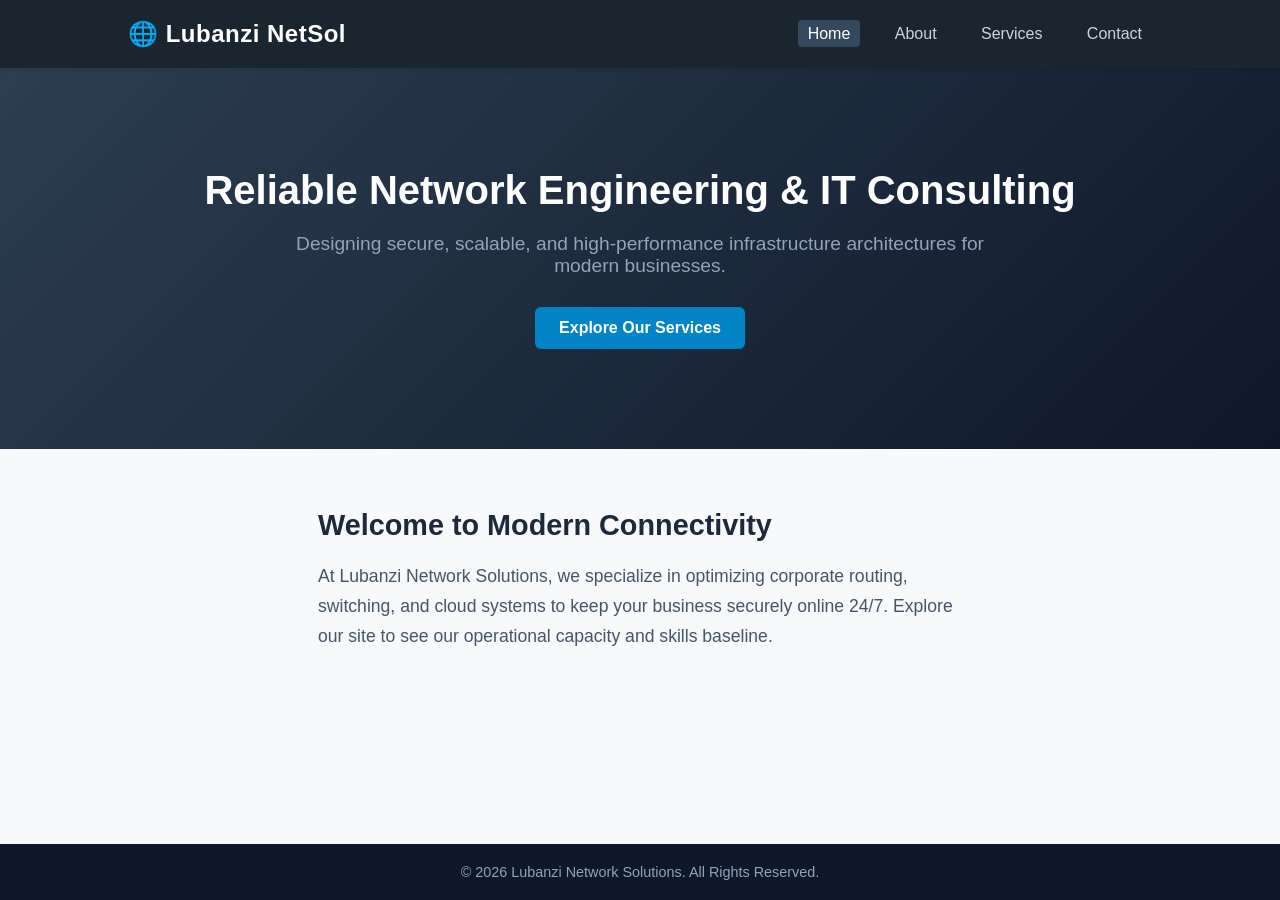
<file: index.html>
<!DOCTYPE html>
<html lang="en">
<head>
    <meta charset="UTF-8">
    <meta name="viewport" content="width=device-width, initial-scale=1.0">
    <title>Home | Lubanzi Network Solutions</title>
    <link rel="stylesheet" href="style.css">
</head>
<body>

    <!-- Shared Navigation Header -->
    <header>
        <div class="logo">
            <h2>🌐 Lubanzi NetSol</h2>
        </div>
        <nav>
            <a href="index.html" class="active">Home</a>
            <a href="about.html">About</a>
            <a href="services.html">Services</a>
            <a href="contact.html">Contact</a>
        </nav>
    </header>

    <!-- Hero Showcase Section -->
    <section class="hero">
        <div class="hero-content">
            <h1>Reliable Network Engineering & IT Consulting</h1>
            <p>Designing secure, scalable, and high-performance infrastructure architectures for modern businesses.</p>
            <a href="services.html" class="btn">Explore Our Services</a>
        </div>
    </section>

    <!-- Quick Overview Content Section -->
    <section class="main-content">
        <h3>Welcome to Modern Connectivity</h3>
        <p>At Lubanzi Network Solutions, we specialize in optimizing corporate routing, switching, and cloud systems to keep your business securely online 24/7. Explore our site to see our operational capacity and skills baseline.</p>
    </section>

    <!-- Shared Footer -->
    <footer>
        <p>&copy; 2026 Lubanzi Network Solutions. All Rights Reserved.</p>
    </footer>

</body>
</html>
</file>
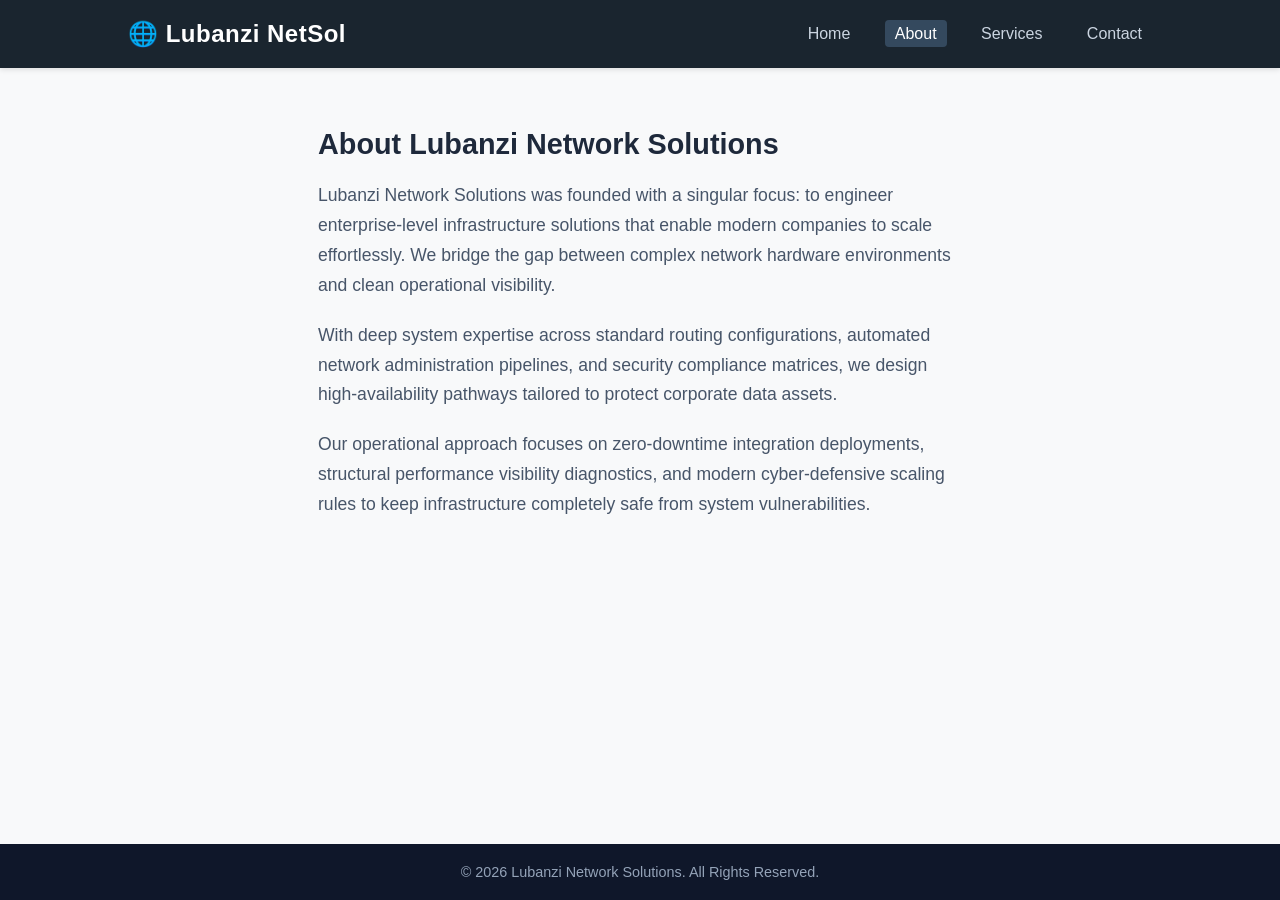
<file: about.html>
<!DOCTYPE html>
<html lang="en">
<head>
    <meta charset="UTF-8">
    <meta name="viewport" content="width=device-width, initial-scale=1.0">
    <title>About Us | Lubanzi Network Solutions</title>
    <link rel="stylesheet" href="style.css">
</head>
<body>

    <!-- Shared Navigation Header -->
    <header>
        <div class="logo">
            <h2>🌐 Lubanzi NetSol</h2>
        </div>
        <nav>
            <a href="index.html">Home</a>
            <a href="about.html" class="active">About</a>
            <a href="services.html">Services</a>
            <a href="contact.html">Contact</a>
        </nav>
    </header>

    <!-- Main Profile Content Section -->
    <main class="main-content">
        <h3>About Lubanzi Network Solutions</h3>
        <p>Lubanzi Network Solutions was founded with a singular focus: to engineer enterprise-level infrastructure solutions that enable modern companies to scale effortlessly. We bridge the gap between complex network hardware environments and clean operational visibility.</p>
        
        <p>With deep system expertise across standard routing configurations, automated network administration pipelines, and security compliance matrices, we design high-availability pathways tailored to protect corporate data assets.</p>
        
        <p>Our operational approach focuses on zero-downtime integration deployments, structural performance visibility diagnostics, and modern cyber-defensive scaling rules to keep infrastructure completely safe from system vulnerabilities.</p>
    </main>

    <!-- Shared Footer -->
    <footer>
        <p>&copy; 2026 Lubanzi Network Solutions. All Rights Reserved.</p>
    </footer>

</body>
</html>
</file>
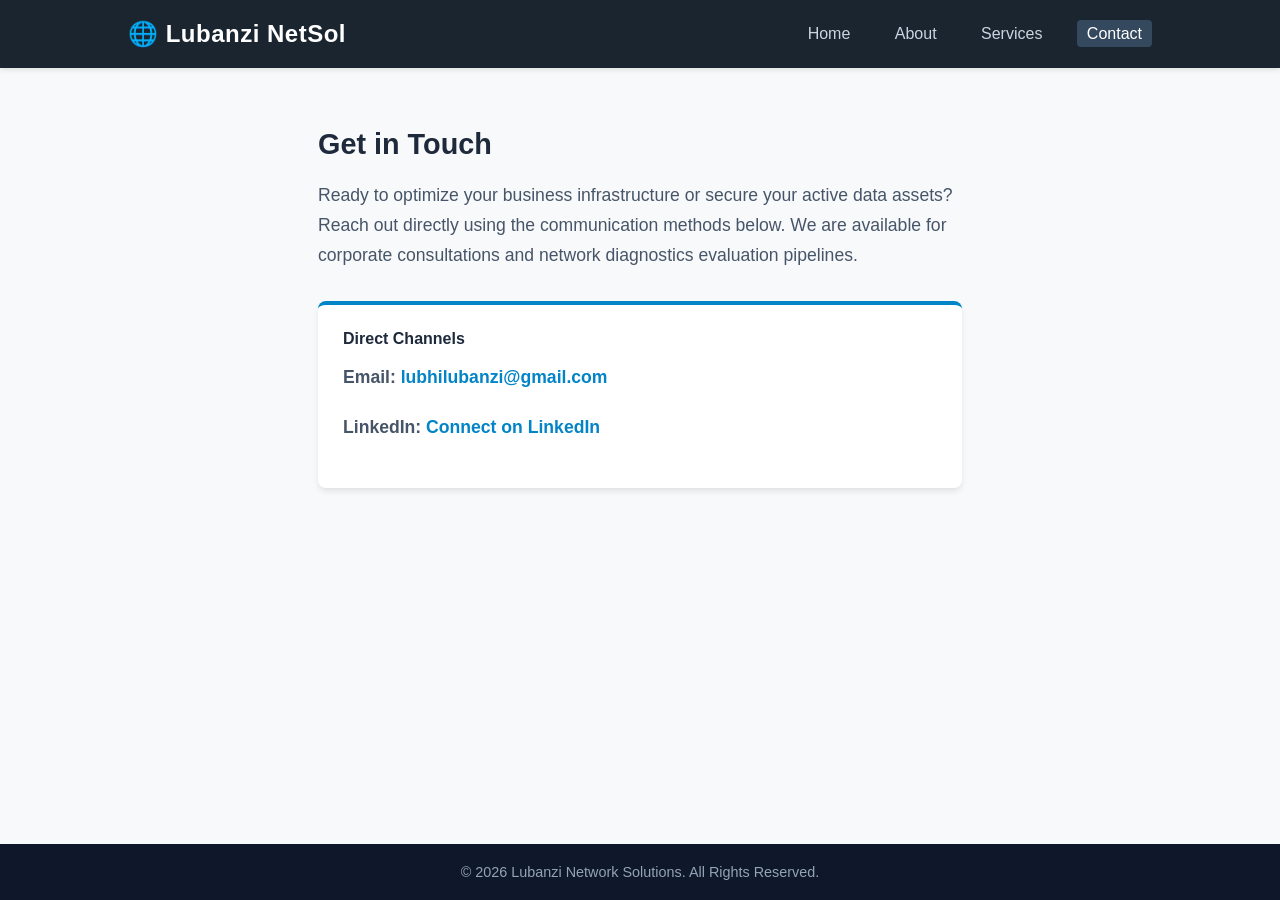
<file: contact.html>
<!DOCTYPE html>
<html lang="en">
<head>
    <meta charset="UTF-8">
    <meta name="viewport" content="width=device-width, initial-scale=1.0">
    <title>Contact Us | Lubanzi Network Solutions</title>
    <link rel="stylesheet" href="style.css">
</head>
<body>

    <!-- Shared Navigation Header -->
    <header>
        <div class="logo">
            <h2>🌐 Lubanzi NetSol</h2>
        </div>
        <nav>
            <a href="index.html">Home</a>
            <a href="about.html">About</a>
            <a href="services.html">Services</a>
            <a href="contact.html" class="active">Contact</a>
        </nav>
    </header>

    <!-- Main Content Section -->
    <main class="main-content">
        <h3>Get in Touch</h3>
        <p>Ready to optimize your business infrastructure or secure your active data assets? Reach out directly using the communication methods below. We are available for corporate consultations and network diagnostics evaluation pipelines.</p>
        
        <div class="service-card" style="margin-top: 30px;">
            <h4>Direct Channels</h4>
            <p style="margin-top: 15px;">
                <strong>Email:</strong> 
                <a href="mailto:lubhilubanzi@gmail.com" style="color: #0284c7; text-decoration: none; font-weight: 600;">lubhilubanzi@gmail.com</a>
            </p>
            <p style="margin-top: 15px;">
                <strong>LinkedIn:</strong> 
                <a href="https://linkedin.com" target="_blank" style="color: #0284c7; text-decoration: none; font-weight: 600;">Connect on LinkedIn</a>
            </p>
        </div>
    </main>

    <!-- Shared Footer -->
    <footer>
        <p>&copy; 2026 Lubanzi Network Solutions. All Rights Reserved.</p>
    </footer>

</body>
</html>
</file>
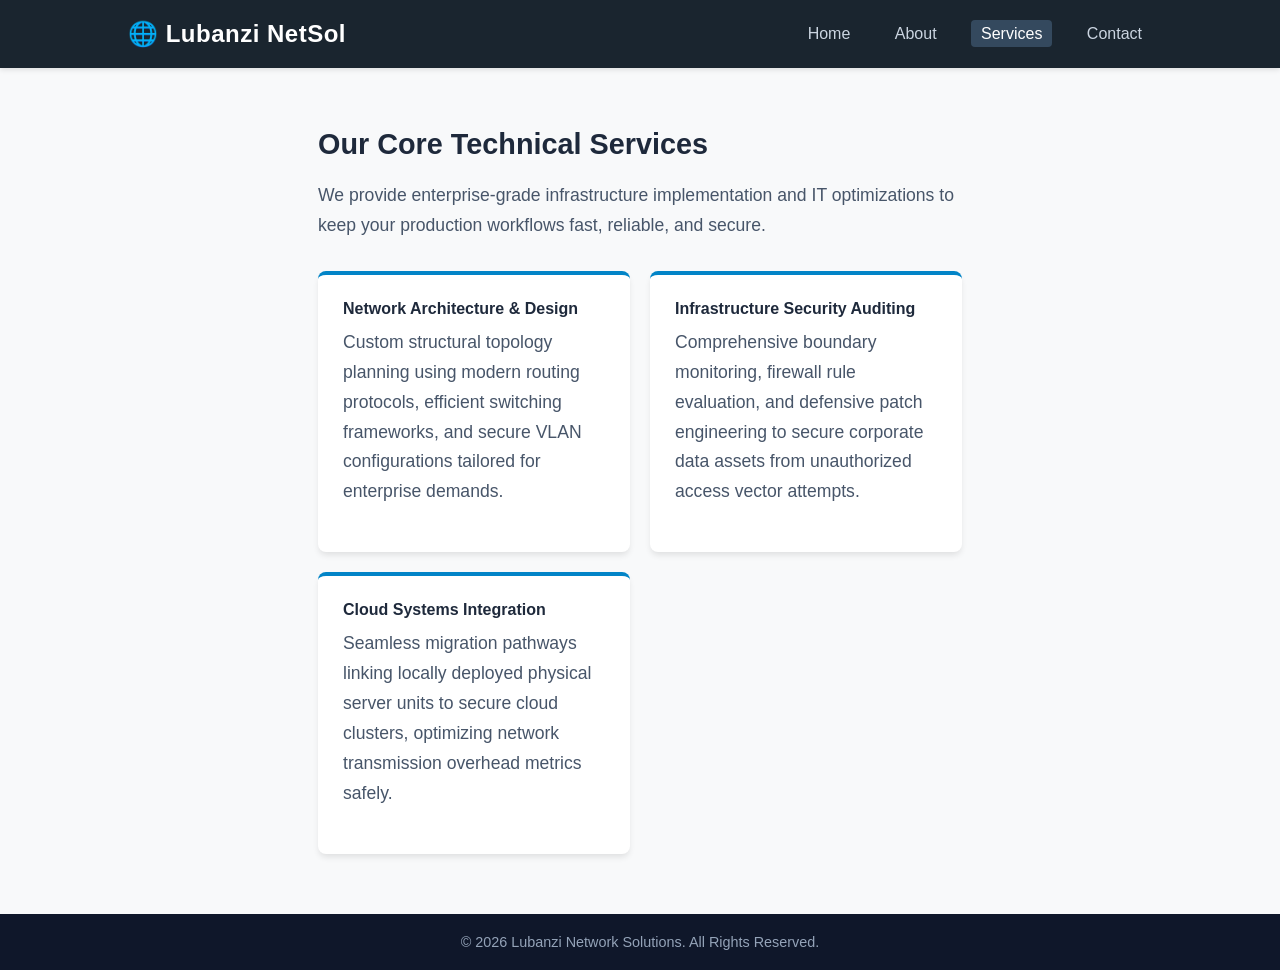
<file: services.html>
<!DOCTYPE html>
<html lang="en">
<head>
    <meta charset="UTF-8">
    <meta name="viewport" content="width=device-width, initial-scale=1.0">
    <title>Services | Lubanzi Network Solutions</title>
    <link rel="stylesheet" href="style.css">
</head>
<body>

    <!-- Shared Navigation Header -->
    <header>
        <div class="logo">
            <h2>🌐 Lubanzi NetSol</h2>
        </div>
        <nav>
            <a href="index.html">Home</a>
            <a href="about.html">About</a>
            <a href="services.html" class="active">Services</a>
            <a href="contact.html">Contact</a>
        </nav>
    </header>

    <!-- Main Content Section -->
    <main class="main-content">
        <h3>Our Core Technical Services</h3>
        <p>We provide enterprise-grade infrastructure implementation and IT optimizations to keep your production workflows fast, reliable, and secure.</p>
        
        <!-- Services Grid Container -->
        <div class="services-grid">
            
            <div class="service-card">
                <h4>Network Architecture & Design</h4>
                <p>Custom structural topology planning using modern routing protocols, efficient switching frameworks, and secure VLAN configurations tailored for enterprise demands.</p>
            </div>

            <div class="service-card">
                <h4>Infrastructure Security Auditing</h4>
                <p>Comprehensive boundary monitoring, firewall rule evaluation, and defensive patch engineering to secure corporate data assets from unauthorized access vector attempts.</p>
            </div>

            <div class="service-card">
                <h4>Cloud Systems Integration</h4>
                <p>Seamless migration pathways linking locally deployed physical server units to secure cloud clusters, optimizing network transmission overhead metrics safely.</p>
            </div>

        </div>
    </main>

    <!-- Shared Footer -->
    <footer>
        <p>&copy; 2026 Lubanzi Network Solutions. All Rights Reserved.</p>
    </footer>

</body>
</html>
</file>
<file: style.css>
/* Reset & Global Styles */
* {
    margin: 0;
    padding: 0;
    box-sizing: border-box;
    font-family: 'Segoe UI', Tahoma, Geneva, Verdana, sans-serif;
}

body {
    background-color: #f8f9fa;
    color: #333;
    display: flex;
    flex-direction: column;
    min-height: 100vh;
}

/* Shared Header Navigation */
header {
    background-color: #1a252f;
    color: white;
    display: flex;
    justify-content: space-between;
    align-items: center;
    padding: 20px 10%;
    position: sticky;
    top: 0;
    z-index: 100;
    box-shadow: 0 2px 5px rgba(0,0,0,0.1);
}

.logo h2 {
    font-weight: 600;
    letter-spacing: 0.5px;
}

nav a {
    color: #cbd5e1;
    text-decoration: none;
    margin-left: 20px;
    font-weight: 500;
    transition: color 0.3s ease;
    padding: 5px 10px;
    border-radius: 4px;
}

nav a:hover {
    color: white;
}

/* Highlights the active page link */
nav a.active {
    color: white;
    background-color: #34495e;
}

/* Hero Section (Home Page Showcase) */
.hero {
    background: linear-gradient(135deg, #2c3e50 0%, #0f172a 100%);
    color: white;
    padding: 100px 10%;
    text-align: center;
}

.hero-content h1 {
    font-size: 2.5rem;
    margin-bottom: 20px;
}

.hero-content p {
    font-size: 1.2rem;
    margin-bottom: 30px;
    color: #94a3b8;
    max-width: 700px;
    margin-left: auto;
    margin-right: auto;
}

/* Buttons */
.btn {
    display: inline-block;
    background-color: #0284c7;
    color: white;
    text-decoration: none;
    padding: 12px 24px;
    border-radius: 6px;
    font-weight: 600;
    transition: background-color 0.3s;
}

.btn:hover {
    background-color: #0369a1;
}

/* Standard Content Layout for Subpages */
.main-content {
    padding: 60px 10%;
    flex: 1; /* Pushes footer to bottom */
    max-width: 900px;
    margin: 0 auto;
    width: 100%;
}

.main-content h3 {
    font-size: 1.8rem;
    color: #1e293b;
    margin-bottom: 20px;
}

.main-content p {
    font-size: 1.1rem;
    line-height: 1.7;
    color: #475569;
    margin-bottom: 20px;
}

/* Grid layout for Services page */
.services-grid {
    display: grid;
    grid-template-columns: repeat(auto-fit, minmax(250px, 1fr));
    gap: 20px;
    margin-top: 30px;
}

.service-card {
    background: white;
    padding: 25px;
    border-radius: 8px;
    box-shadow: 0 4px 6px -1px rgba(0, 0, 0, 0.1);
    border-top: 4px solid #0284c7;
}

.service-card h4 {
    margin-bottom: 10px;
    color: #1e293b;
}

/* Shared Footer */
footer {
    background-color: #0f172a;
    color: #94a3b8;
    text-align: center;
    padding: 20px;
    margin-top: auto;
    font-size: 0.9rem;
}

/* Responsive adjustments for phones */
@media (max-width: 768px) {
    header {
        flex-direction: column;
        gap: 15px;
        text-align: center;
    }
    nav a {
        margin: 0 10px;
    }
    .hero-content h1 {
        font-size: 2rem;
    }
}
/* Maintenance note: keep header and footer styles identical across pages */
</file>
